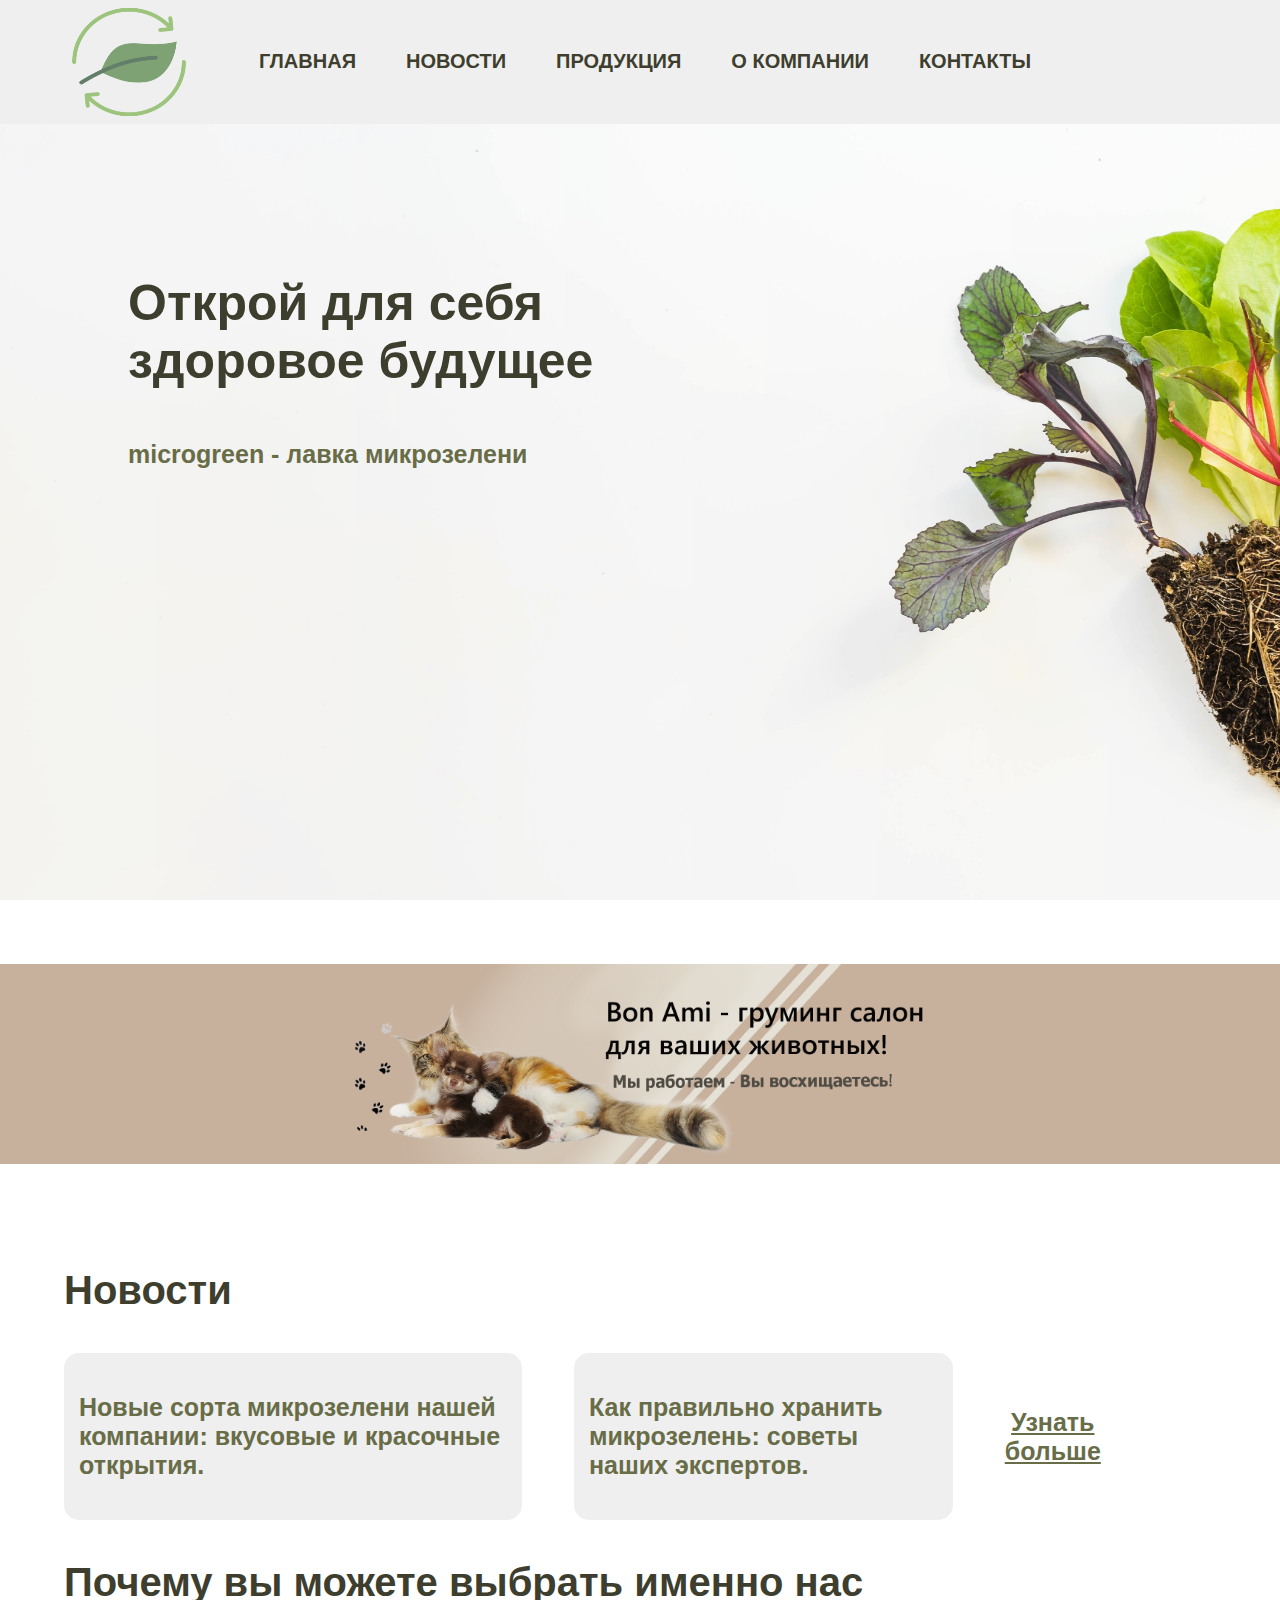
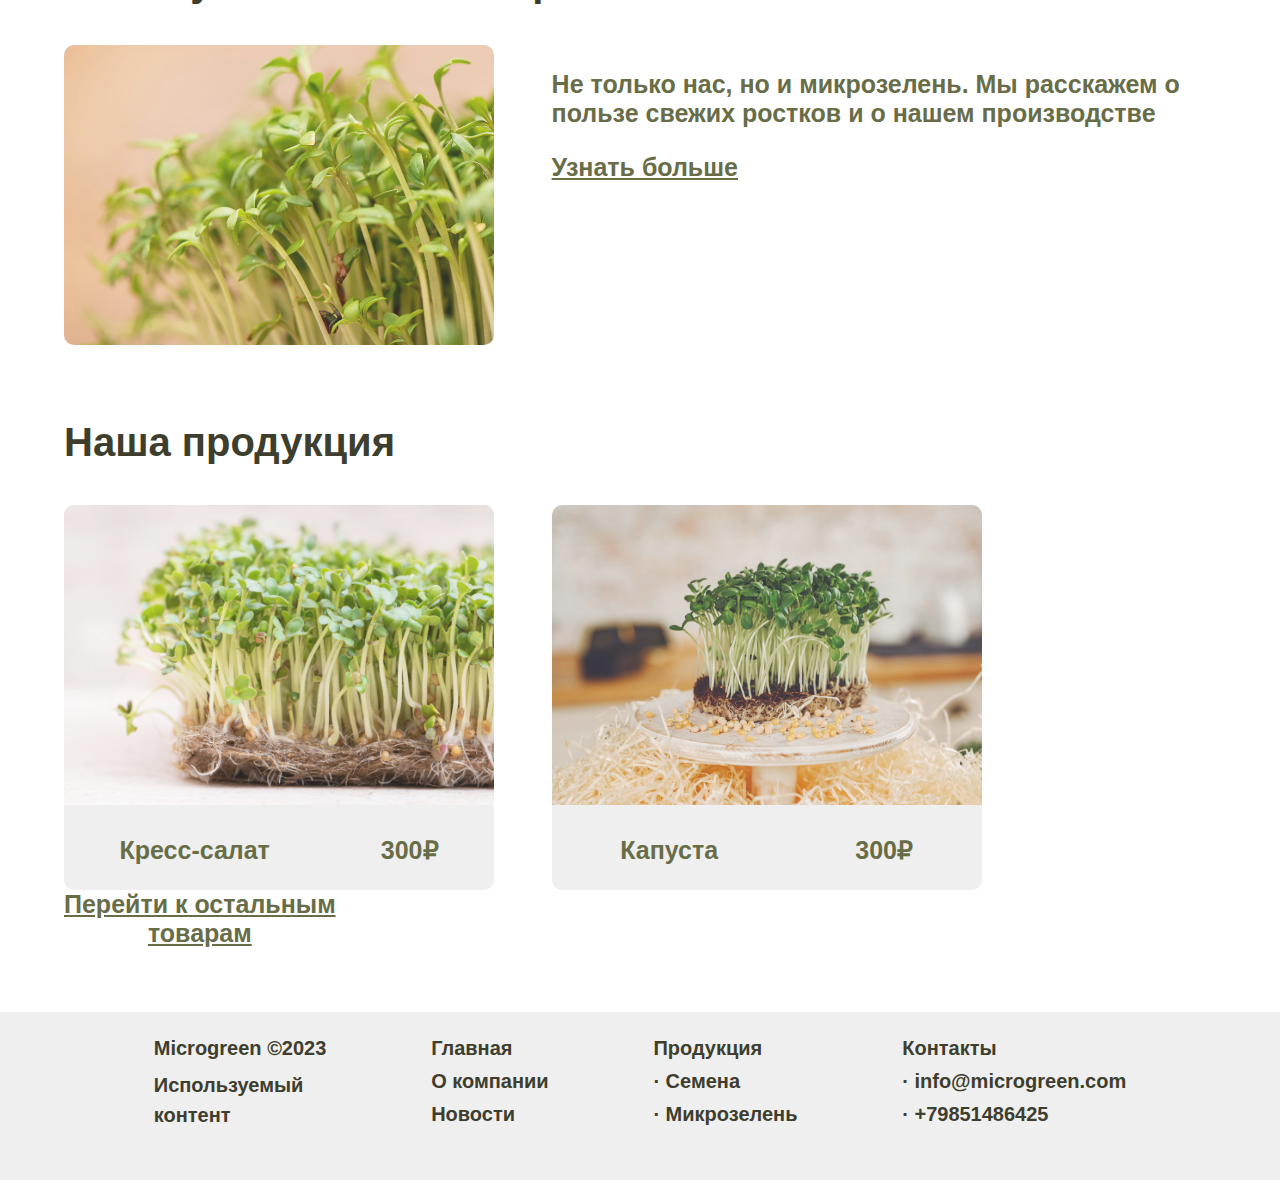
<file: index.html>
<!DOCTYPE html>
<html lang="ru">
<head>
	<meta charset="UTF-8">
	<meta name="viewport" content="width=device-width, initial-scale=1.0">
	<title>Microgreen | Главная</title>
	<link rel="stylesheet" href="styles/style.css">
</head>
<body>
	<div class="screen">
		<div class="hehe">
			<header>
				<img class="logo__img" src="images/logo.png" alt="Лого">
				<input class="side-menu" type="checkbox" id="side-menu"/>
				<label class="hamb" for="side-menu"><span class="hamb-line"></span></label>
				<nav class="menu">
					<ul class="menu__list">
						<li class="menu__list-item">
							<a href="index.html" class="menu__list-link" title="Главная">ГЛАВНАЯ</a>
						</li>
						<li class="menu__list-item">
							<a href="/pages/news.html" class="menu__list-link" title="Новости">НОВОСТИ</a>
						</li>
						<li class="menu__list-item">
							<a href="/pages/products.html" class="menu__list-link"  title="Продукция">ПРОДУКЦИЯ</a>
							<ul class="nav__dropdown">
								<li><a href="/pages/prod/seeds.html" title="Семена">·Семена</a></li>
								<li><a href="/pages/prod/microgreen.html" title="Микрозелень">·Микрозелень</a></li>
							</ul>
						</li>
						<li class="menu__list-item">
							<a href="/pages/about.html" class="menu__list-link" title="О компании">О КОМПАНИИ</a>
						</li>
						<li class="menu__list-item">
							<a href="/pages/contacts.html" class="menu__list-link"  title="Контакты">КОНТАКТЫ</a>
						</li>
					</ul>
				</nav>
				
			</header>
		</div>
		<div class="text">
			<p class="textb">Открой для себя<br>здоровое будущее</p>
			<p class="textm">microgreen - лавка микрозелени</p>
		</div>
	</div>
	<aside>
		<a class="adbl" href="https://rizhik228.github.io/" title="Bon Ami - груминг зоосалон">
			<img class="adbl__img" src="/images/животные.png" alt="Реклама">
		</a>
	</aside>
	<main>
		<p class="textbm">Новости</p>
		<div class="newon">
			<div class="new1">
				<p class="textm">Новые сорта микрозелени нашей компании: вкусовые и красочные открытия.</p>
			</div>
			<div class="new1">
				<p class="textm">Как правильно хранить микрозелень: советы наших экспертов.</p>
			</div>
			<a href="/pages/news.html" class="abobut" title="Увидеть больше новостей">Узнать больше</a>
		</div>
		<p class="textbm">Почему вы можете выбрать именно нас</p>
		<div class="about">
			<img class="about__img" src="images/about.jpg" alt="О нас">
			<div class="textab">
				<p class="textm">Не только нас, но и микрозелень. Мы расскажем о пользе свежих ростков и о нашем производстве</p>
				<a href="/pages/about.html" class="aboutbut" title="Узнать больше о нас">Узнать больше</a>
			</div>
		</div>
		<p class="ourp">Наша продукция</p>
		<div class="production">
			<div class="gr1">
				<img class="pr1__img" src="images/pr1.jpg" alt="Продукт 1">
				<div class="coin1">
					<p>Кресс-салат</p>
					<p>300₽</p>
				</div>
			</div>
			<div class="gr1">
				<img class="pr2__img" src="images/pr2.jpg" alt="Продукт 2">
				<div class="coin2">
					<p>Капуста</p>
					<p>300₽</p>
				</div>
			</div>
			<a href="/pages/products.html" class="abobut" title="Посмотреть остальные товары">Перейти к остальным<br>товарам</a>
			
		</div>
	</main>
	<footer>
		<div class="fot">
			<div class="links">
				<span>Microgreen &copy2023</span>
				<a href="/pages/attributes.html" class="atr" title="Атрибуты">Используемый<br>контент</a>
			</div>
			<div class="links">
				<a href="index.html" title="Главная">Главная</a>
				<a href="/pages/about.html" title="О компании">О компании</a>
				<a href="/pages/news.html" title="Новости">Новости</a>
			</div>
			<div class="links">
				<a href="/pages/products.html" title="Продукция">Продукция</a>
				<a href="/pages/prod/seeds.html" title="Семена">· Cемена</a>
				<a href="/pages/prod/microgreen.html" title="Микрозелень">· Микрозелень</a>
			</div>
			<div class="links">
				<a href="/pages/contacts.html" title="Контакты">Контакты</a>
				<span>· info@microgreen.com</span> 
				<span>· +79851486425</span>
			</div>
		</div>
		
	
	</footer>
	<div class="btn-up btn-up_hide"></div>
	<script src="/js/button"></script>
</body>
</html>
</file>
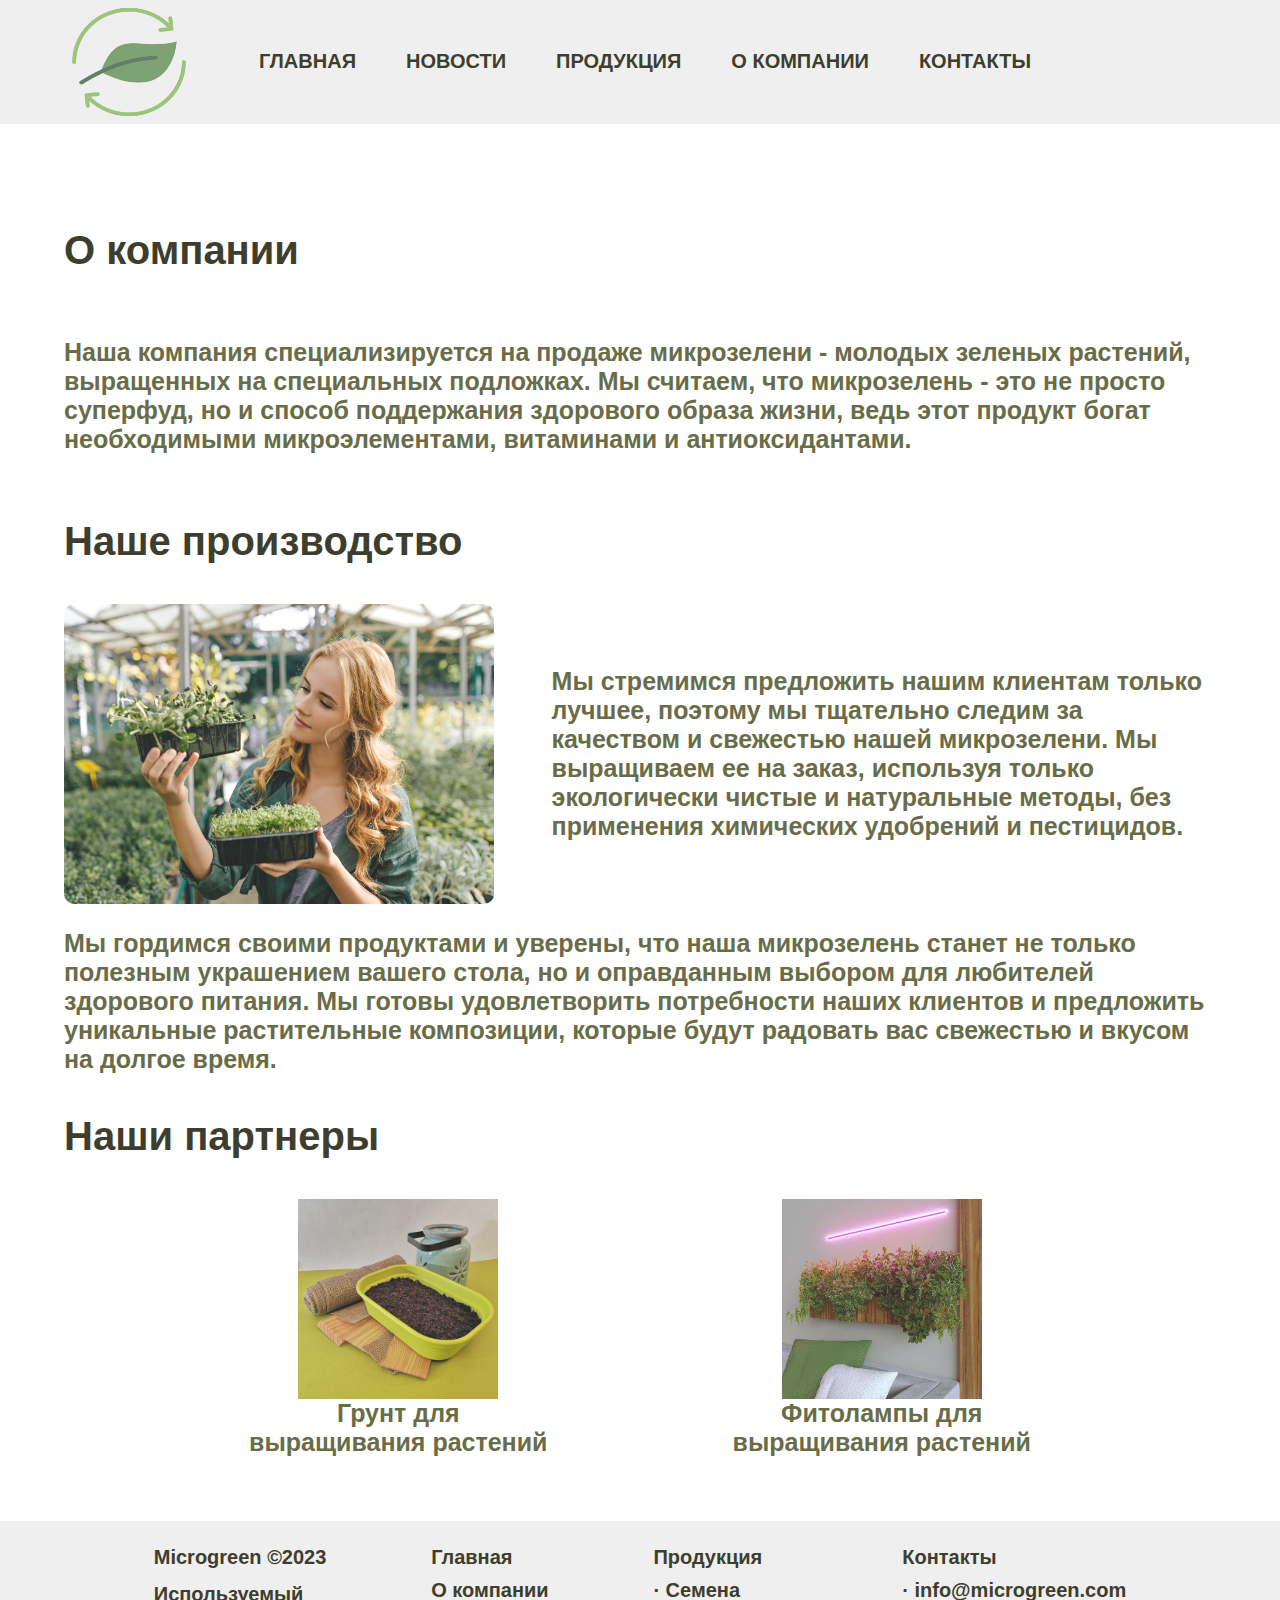
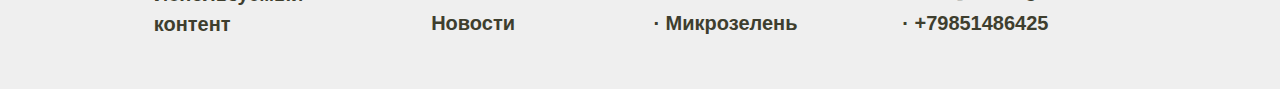
<file: pages/about.html>
<!DOCTYPE html>
<html lang="ru">
<head>
	<meta charset="UTF-8">
	<meta name="viewport" content="width=device-width, initial-scale=1.0">
	<title>Microgreen | О Компании</title>
	<link rel="stylesheet" href="../styles/style.css">
</head>
<body>
    <div class="hehe">
        <header>
            <img class="logo__img" src="/images/logo.png" alt="Лого">
            <input class="side-menu" type="checkbox" id="side-menu"/>
				<label class="hamb" for="side-menu"><span class="hamb-line"></span></label>
            <nav class="menu">
                <ul class="menu__list">
                    <li class="menu__list-item">
                        <a href="/index.html" class="menu__list-link" title="Главная">ГЛАВНАЯ</a>
                    </li>
                    <li class="menu__list-item">
                        <a href="/pages/news.html" class="menu__list-link" title="Новости">НОВОСТИ</a>
                    </li>
                    <li class="menu__list-item">
                        <a href="/pages/products.html" class="menu__list-link"  title="Продукция">ПРОДУКЦИЯ</a>
                        <ul class="nav__dropdown">
                            <li><a href="/pages/prod/seeds.html" title="Семена">·Семена</a></li>
								<li><a href="/pages/prod/microgreen.html" title="Микрозелень">·Микрозелень</a></li>
                        </ul>
                    </li>
                    <li class="menu__list-item">
                        <a href="/pages/about.html" class="menu__list-link" title="О компании">О КОМПАНИИ</a>
                    </li>
                    <li class="menu__list-item">
                        <a href="/pages/contacts.html" class="menu__list-link"  title="Контакты">КОНТАКТЫ</a>
                    </li>
                </ul>
            </nav>
        </header>
    </div>
	<main>
        <p class="textbm">О компании</p>
        <p class="textm">
            Наша компания специализируется на продаже микрозелени - молодых зеленых растений, выращенных на специальных подложках. 
            Мы считаем, что микрозелень - это не просто суперфуд, но и способ поддержания здорового образа жизни, ведь этот продукт 
            богат необходимыми микроэлементами, витаминами и антиоксидантами.
        </p>
        <p id="ourproduction" class="textbm">Наше производство</p>
        <div class="ab">
            <div class="ab1">
                <img class="ab1__img" src="/images/женщина.jpg" alt="О нас">
                <div class="ab1__in">
                    <p class="textm">
                        Мы стремимся предложить нашим клиентам только лучшее, поэтому мы тщательно следим за качеством и свежестью нашей микрозелени. 
                        Мы выращиваем ее на заказ, используя только экологически чистые и натуральные методы, без применения химических удобрений и пестицидов.
                    </p>
                </div>
            </div>
            <p class="textm">
                Мы гордимся своими продуктами и уверены, что наша микрозелень станет не только полезным украшением вашего стола, но и оправданным выбором 
                для любителей здорового питания. Мы готовы удовлетворить потребности наших клиентов и предложить уникальные растительные композиции, 
                которые будут радовать вас свежестью и вкусом на долгое время.
            </p>
        <p class="textbm">Наши партнеры</p>
        <div class="ad">
            <div class="adin">
                <img class="ad__img" src="/images/реклама1.jpg" alt="Грунт">
                <a class="textm" href="https://www.f-lampa.ru/?utm_referer=geoadv_direct&utm_ya_campaign=150123963713&yabizcmpgn=7013760&utm_source=geoadv_direct&utm_candidate=27322991629&utm_content=14171276495&yclid=10251131449847054335" title="f-lampa">Грунт для<br>выращивания растений</a>
            </div>
            <div class="adin">
                <img class="ad__img" src="/images/реклама2.jpg" alt="Грунт">
                <a class="textm" href="https://grunt-moskva.ru/sadovaya-zemlya.html?yclid=10991715985964400639" title="grunt-moskva">Фитолампы для<br>выращивания растений</a>
            </div>
        </div>

	</main>
	<footer>
		<div class="fot">
			<div class="links">
				<span>Microgreen &copy2023</span>
				<a href="/pages/attributes.html" class="atr" title="Атрибуты">Используемый<br>контент</a>
			</div>
			<div class="links">
				<a href="/index.html" title="Главная">Главная</a>
				<a href="/pages/about.html" title="О компании">О компании</a>
				<a href="/pages/news.html" title="Новости">Новости</a>
			</div>
			<div class="links">
				<a href="/pages/products.html" title="Продукция">Продукция</a>
				<a href="/pages/prod/seeds.html" title="Семена">· Cемена</a>
				<a href="/pages/prod/microgreen.html" title="Микрозелень">· Микрозелень</a>
			</div>
			<div class="links">
				<a href="/pages/contacts.html" title="Контакты">Контакты</a>
				<span>· info@microgreen.com</span> 
				<span>· +79851486425</span>
			</div>
		</div>
	</footer>
    <div class="btn-up btn-up_hide"></div>
	<script src="/js/button"></script>
</body>
</html>
</file>
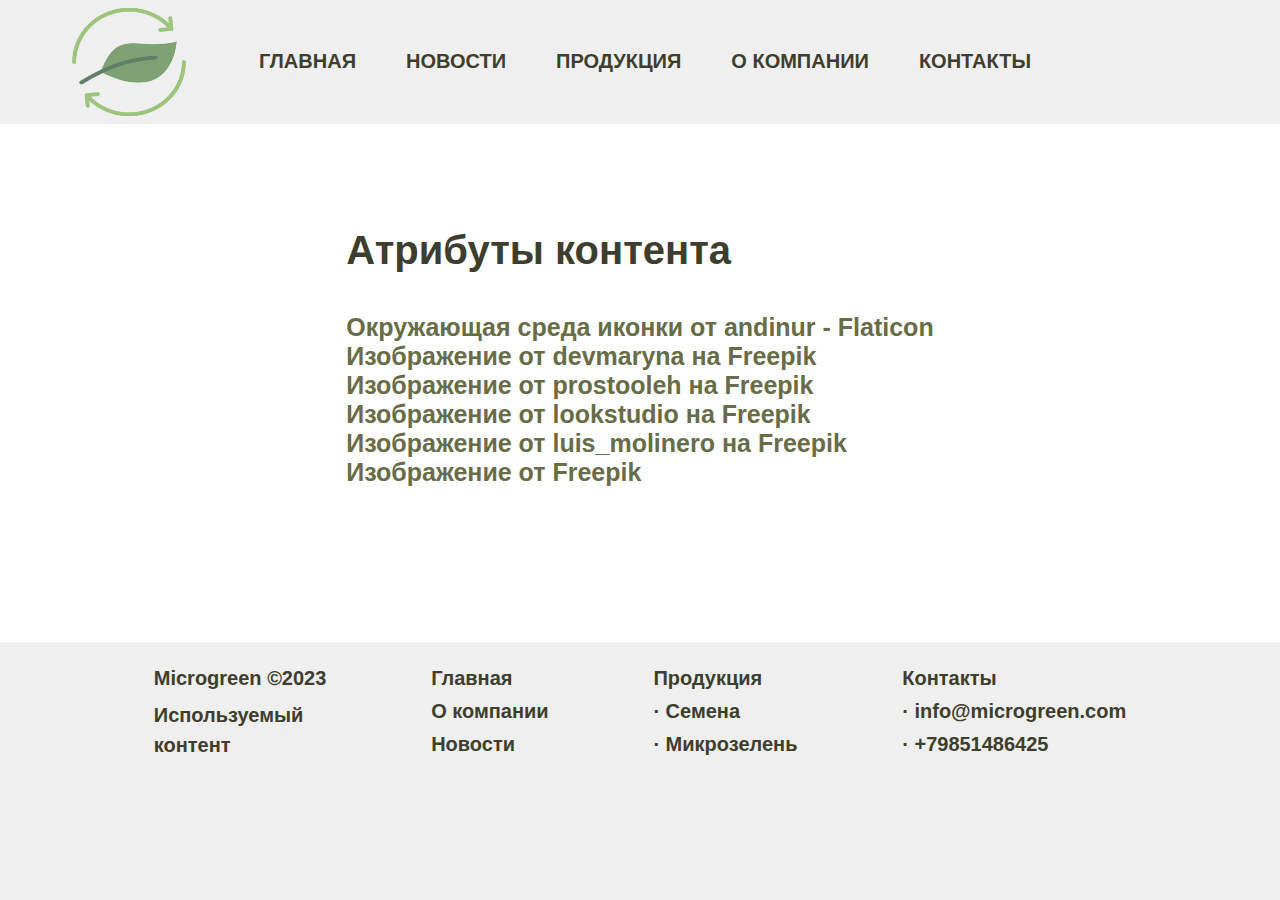
<file: pages/attributes.html>
<!DOCTYPE html>
<html lang="ru">
<head>
	<meta charset="UTF-8">
	<meta name="viewport" content="width=device-width, initial-scale=1.0">
	<title>Microgreen | Атрибуты</title>
	<link rel="stylesheet" href="../styles/style.css">
</head>
<body>
    <div class="hehe">
        <header>
            <img class="logo__img" src="/images/logo.png" alt="Лого">
			<input class="side-menu" type="checkbox" id="side-menu"/>
				<label class="hamb" for="side-menu"><span class="hamb-line"></span></label>
            <nav class="menu">
                <ul class="menu__list">
                    <li class="menu__list-item">
                        <a href="/index.html" class="menu__list-link" title="Главная">ГЛАВНАЯ</a>
                    </li>
					<li class="menu__list-item">
						<a href="/pages/news.html" class="menu__list-link" title="Новости">НОВОСТИ</a>
					</li>
                    <li class="menu__list-item">
                        <a href="/pages/products.html" class="menu__list-link"  title="Продукция">ПРОДУКЦИЯ</a>
                        <ul class="nav__dropdown">
                            <li><a href="/pages/prod/seeds.html" title="Семена">·Семена</a></li>
								<li><a href="/pages/prod/microgreen.html" title="Микрозелень">·Микрозелень</a></li>
                        </ul>
                    </li>
                    <li class="menu__list-item">
                        <a href="/pages/about.html" class="menu__list-link" title="О компании">О КОМПАНИИ</a>
                    </li>
                    <li class="menu__list-item">
                        <a href="/pages/contacts.html" class="menu__list-link"  title="Контакты">КОНТАКТЫ</a>
                    </li>
                </ul>
            </nav>
        </header>
    </div>
	<main>
		<p class="textbm">Атрибуты контента</p>
		<div class="atrib">
			<span class="textm"><a href="https://www.flaticon.com/ru/free-icons/-" title="окружающая среда иконки" target="_blank">Окружающая среда иконки от andinur - Flaticon</a></span>
			<span class="textm">Изображение от <a href="https://www.freepik.com/author/devmaryna" target="_blank">devmaryna</a> на Freepik</span>
			<span class="textm">Изображение от <a href="https://www.freepik.com/author/prostooleh" target="_blank">prostooleh</a> на Freepik</span>
			<span class="textm">Изображение от <a href="https://ru.freepik.com/author/lookstudio" target="_blank">lookstudio</a> на Freepik</span>
			<span class="textm">Изображение от <a href="https://ru.freepik.com/author/luis-molinero" target="_blank">luis_molinero</a> на Freepik</span>
			<span class="textm">Изображение от <a href="https://www.freepik.com/" target="_blank">Freepik</a></span>
		</div>
    </main>
	<footer>
		<div class="fot">
			<div class="links">
				<span>Microgreen &copy2023</span>
				<a href="/pages/attributes.html" class="atr" title="Атрибуты">Используемый<br>контент</a>
			</div>
			<div class="links">
				<a href="/index.html" title="Главная">Главная</a>
				<a href="/pages/about.html" title="О компании">О компании</a>
				<a href="/pages/news.html" title="Новости">Новости</a>
			</div>
			<div class="links">
				<a href="/pages/products.html" title="Продукция">Продукция</a>
				<a href="/pages/prod/seeds.html" title="Семена">· Cемена</a>
				<a href="/pages/prod/microgreen.html" title="Микрозелень">· Микрозелень</a>
			</div>
			<div class="links">
				<a href="/pages/contacts.html" title="Контакты">Контакты</a>
				<span>· info@microgreen.com</span> 
				<span>· +79851486425</span>
			</div>
		</div>
	</footer>
	<div class="btn-up btn-up_hide"></div>
	<script src="/js/button"></script>
</body>
</html>
</file>
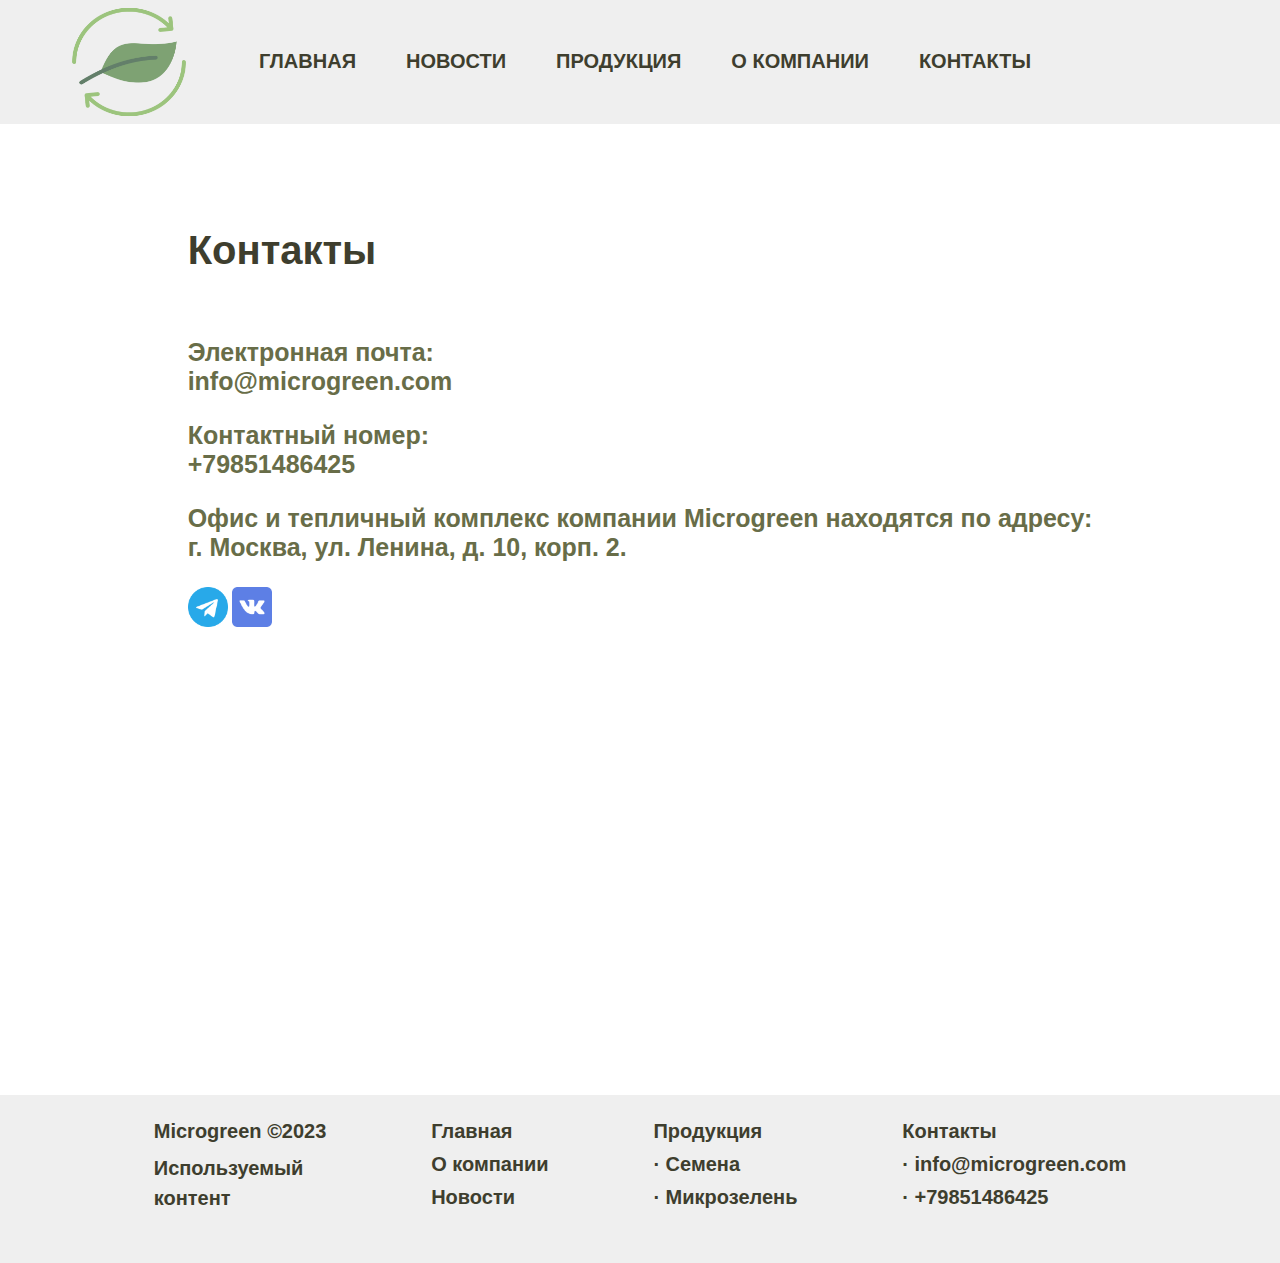
<file: pages/contacts.html>
<!DOCTYPE html>
<html lang="ru">
<head>
	<meta charset="UTF-8">
	<meta name="viewport" content="width=device-width, initial-scale=1.0">
	<title>Microgreen | Контакты</title>
	<link rel="stylesheet" href="../styles/style.css">
</head>
<body>
    <div class="hehe">
        <header>
            <img class="logo__img" src="/images/logo.png" alt="Лого">
            <input class="side-menu" type="checkbox" id="side-menu"/>
				<label class="hamb" for="side-menu"><span class="hamb-line"></span></label>
            <nav class="menu">
                <ul class="menu__list">
                    <li class="menu__list-item">
                        <a href="/index.html" class="menu__list-link" title="Главная">ГЛАВНАЯ</a>
                    </li>
                    <li class="menu__list-item">
                        <a href="/pages/news.html" class="menu__list-link" title="Новости">НОВОСТИ</a>
                    </li>
                    <li class="menu__list-item">
                        <a href="/pages/products.html" class="menu__list-link"  title="Продукция">ПРОДУКЦИЯ</a>
                        <ul class="nav__dropdown">
                            <li><a href="/pages/prod/seeds.html" title="Семена">·Семена</a></li>
								<li><a href="/pages/prod/microgreen.html" title="Микрозелень">·Микрозелень</a></li>
                        </ul>
                    </li>
                    <li class="menu__list-item">
                        <a href="/pages/about.html" class="menu__list-link" title="О компании">О КОМПАНИИ</a>
                    </li>
                    <li class="menu__list-item">
                        <a href="/pages/contacts.html" class="menu__list-link"  title="Контакты">КОНТАКТЫ</a>
                    </li>
                </ul>
            </nav>
        </header>
    </div>
	<main>
        <p class="textbm">Контакты</p>
        <div class="cont">
            <p class="textm">Электронная почта:<br>info@microgreen.com</p>
            <p class="textm">Контактный номер:<br>+79851486425</p>
            <p class="textm">Офис и тепличный комплекс компании Microgreen находятся по адресу:<br>
                г. Москва, ул. Ленина, д. 10, корп. 2.</p>
        </div>
        <div class="soc">
            <a href="https://vk.com/id210037353"><img class="soc__img" src="/images/tg.png" alt="Телеграм"></a>
            <a href="https://t.me/ziilpp"><img class="soc__img" src="/images/vk.png" alt="ВКонтакте"></a>
        </div>
        <iframe src="https://yandex.ru/map-widget/v1/?um=constructor%3A8047b42e9fb57df2c2016ff9e203224b08eb791bfbb6f42a1a8e6a7815bc9cb7&amp;source=constructor" width="100%" height="400" frameborder="0"></iframe>
    </main>
	<footer>
		<div class="fot">
			<div class="links">
				<span>Microgreen &copy2023</span>
				<a href="/pages/attributes.html" class="atr" title="Атрибуты">Используемый<br>контент</a>
			</div>
			<div class="links">
				<a href="index.html" title="Главная">Главная</a>
				<a href="/pages/about.html" title="О компании">О компании</a>
				<a href="/pages/news.html" title="Новости">Новости</a>
			</div>
			<div class="links">
				<a href="/pages/products.html" title="Продукция">Продукция</a>
				<a href="/pages/prod/seeds.html" title="Семена">· Cемена</a>
				<a href="/pages/prod/microgreen.html" title="Микрозелень">· Микрозелень</a>
			</div>
			<div class="links">
				<a href="/pages/contacts.html" title="Контакты">Контакты</a>
				<span>· info@microgreen.com</span> 
				<span>· +79851486425</span>
			</div>
		</div>
	</footer>
    <div class="btn-up btn-up_hide"></div>
	<script src="/js/button"></script>
</body>
</html>
</file>
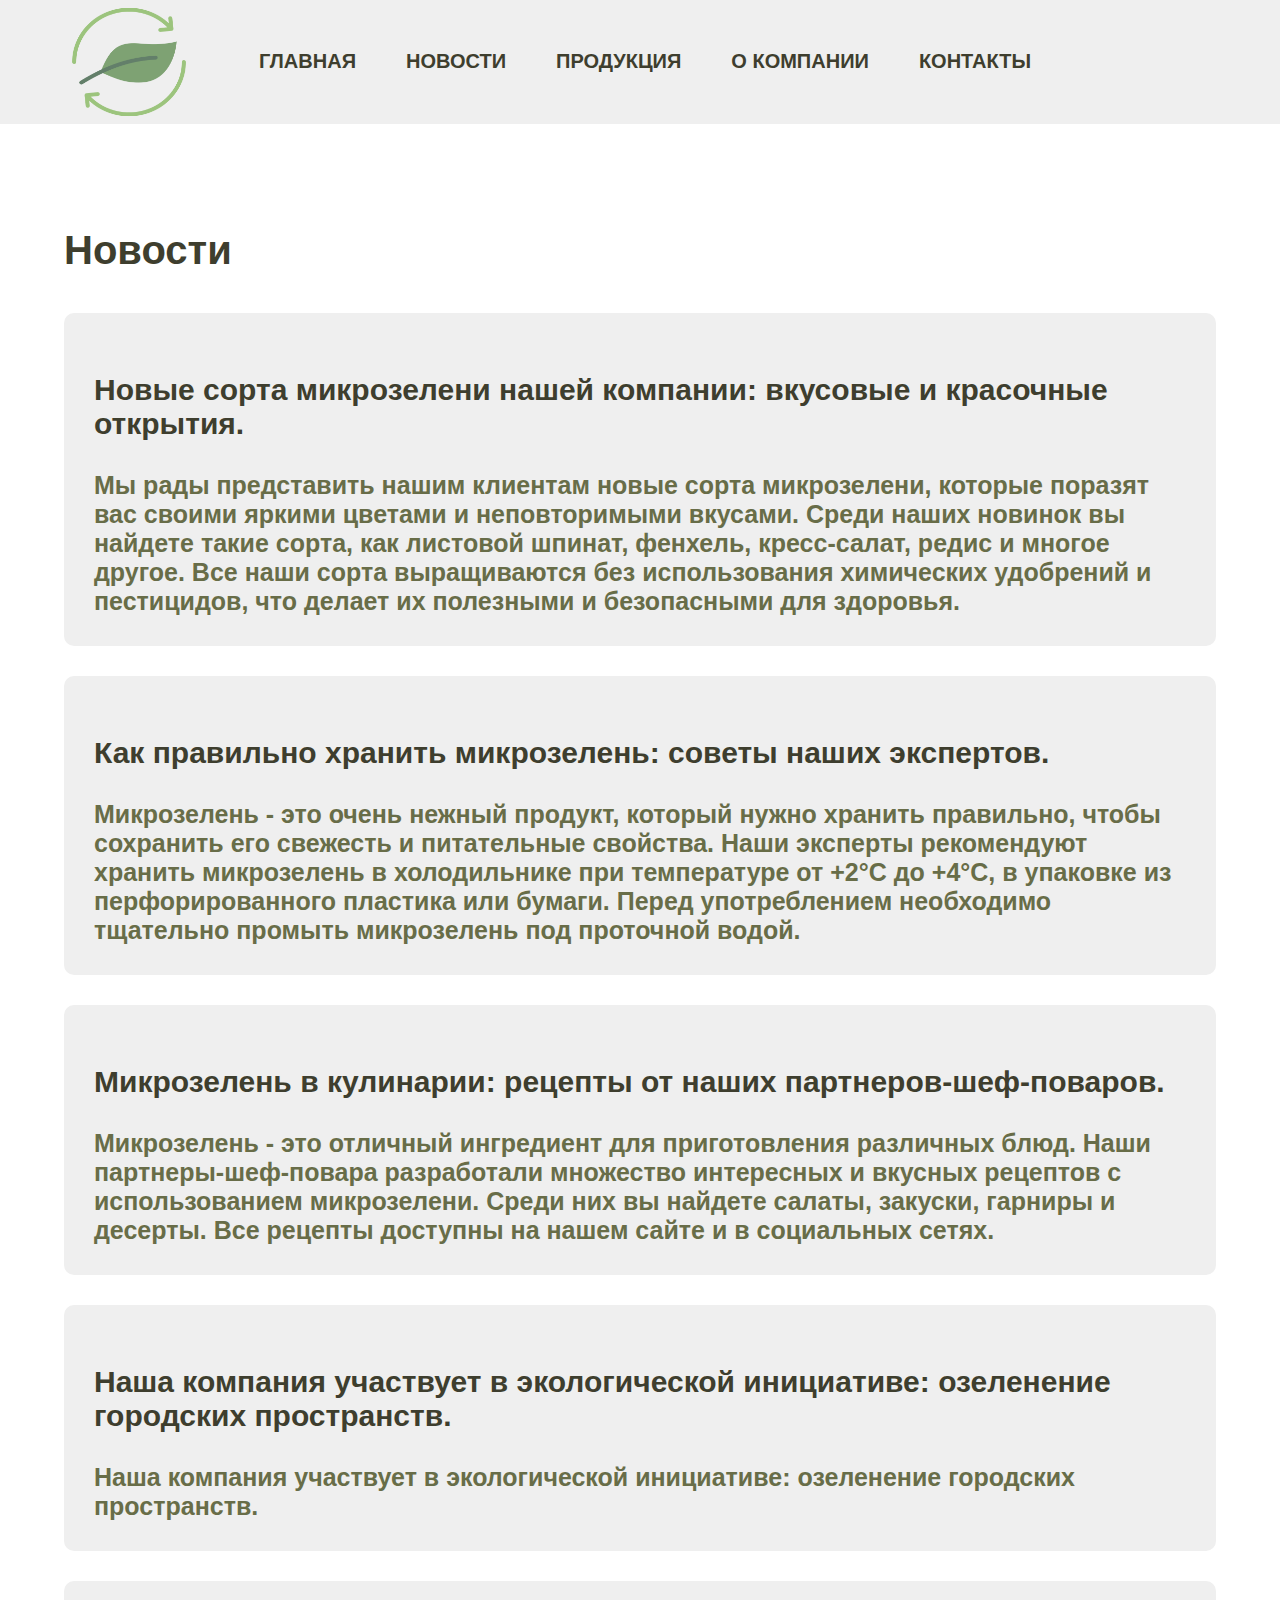
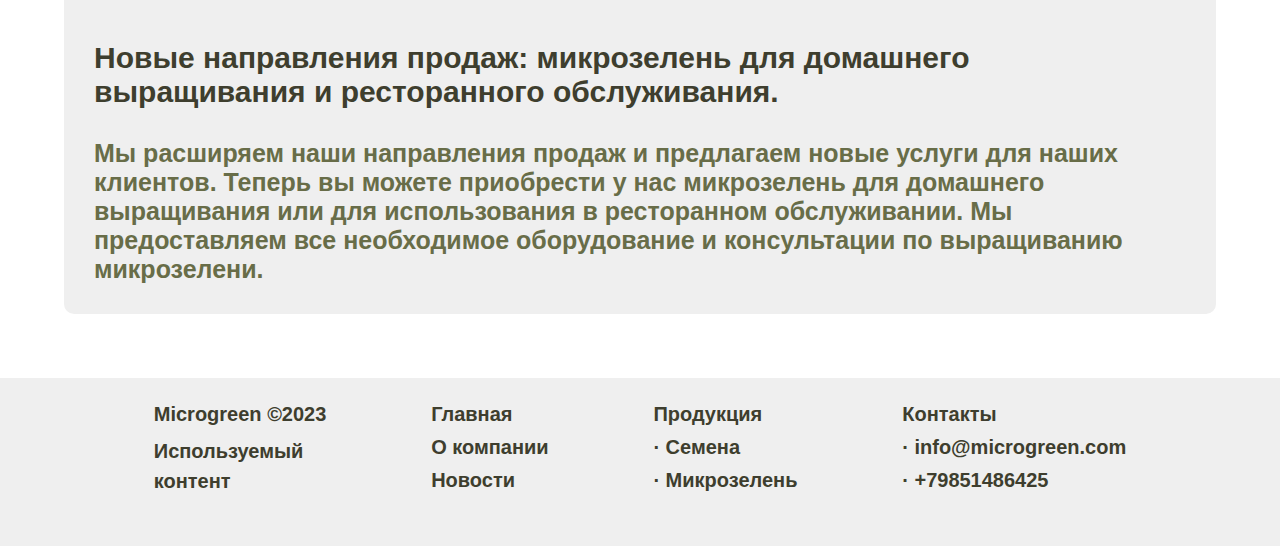
<file: pages/news.html>
<!DOCTYPE html>
<html lang="ru">
<head>
	<meta charset="UTF-8">
	<meta name="viewport" content="width=device-width, initial-scale=1.0">
	<title>Microgreen | Новости</title>
	<link rel="stylesheet" href="../styles/style.css">
</head>
<body>
    <div class="hehe">
        <header>
            <img class="logo__img" src="/images/logo.png" alt="Лого">
            <input class="side-menu" type="checkbox" id="side-menu"/>
				<label class="hamb" for="side-menu"><span class="hamb-line"></span></label>
            <nav class="menu">
                <ul class="menu__list">
                    <li class="menu__list-item">
                        <a href="/index.html" class="menu__list-link" title="Главная">ГЛАВНАЯ</a>
                    </li>
                    <li class="menu__list-item">
                        <a href="/pages/news.html" class="menu__list-link" title="Новости">НОВОСТИ</a>
                    </li>
                    <li class="menu__list-item">
                        <a href="/pages/products.html" class="menu__list-link"  title="Продукция">ПРОДУКЦИЯ</a>
                        <ul class="nav__dropdown">
                            <li><a href="/pages/prod/seeds.html" title="Семена">·Семена</a></li>
								<li><a href="/pages/prod/microgreen.html" title="Микрозелень">·Микрозелень</a></li>
                        </ul>
                    </li>
                    <li class="menu__list-item">
                        <a href="/pages/about.html" class="menu__list-link" title="О компании">О КОМПАНИИ</a>
                    </li>
                    <li class="menu__list-item">
                        <a href="/pages/contacts.html" class="menu__list-link"  title="Контакты">КОНТАКТЫ</a>
                    </li>
                </ul>
            </nav>
        </header>
    </div>
	<main>
        <p class="textbm">Новости</p>
        <div class="news">
            <div class="new">
                <p class="textbbm">Новые сорта микрозелени нашей компании: вкусовые и красочные открытия.</p>
                <span class="textm">Мы рады представить нашим клиентам новые сорта микрозелени, которые поразят вас своими яркими цветами и неповторимыми вкусами. Среди наших новинок вы найдете такие сорта, как листовой шпинат, фенхель, кресс-салат, редис и многое другое. Все наши сорта выращиваются без использования химических удобрений и пестицидов, что делает их полезными и безопасными для здоровья.</span>
            </div>
            <div class="new">
                <p class="textbbm">Как правильно хранить микрозелень: советы наших экспертов.</p>
                <span class="textm">Микрозелень - это очень нежный продукт, который нужно хранить правильно, чтобы сохранить его свежесть и питательные свойства. Наши эксперты рекомендуют хранить микрозелень в холодильнике при температуре от +2°C до +4°C, в упаковке из перфорированного пластика или бумаги. Перед употреблением необходимо тщательно промыть микрозелень под проточной водой.</span>
            </div>
            <div class="new">
                <p class="textbbm">Микрозелень в кулинарии: рецепты от наших партнеров-шеф-поваров.</p>
                <span class="textm">Микрозелень - это отличный ингредиент для приготовления различных блюд. Наши партнеры-шеф-повара разработали множество интересных и вкусных рецептов с использованием микрозелени. Среди них вы найдете салаты, закуски, гарниры и десерты. Все рецепты доступны на нашем сайте и в социальных сетях.</span>
            </div>
            <div class="new">
                <p class="textbbm">Наша компания участвует в экологической инициативе: озеленение городских пространств.</p>
                <span class="textm">Наша компания участвует в экологической инициативе: озеленение городских пространств.</span>
            </div>
            <div class="new">
                <p class="textbbm">Новые направления продаж: микрозелень для домашнего выращивания и ресторанного обслуживания.</p>
                <span class="textm">Мы расширяем наши направления продаж и предлагаем новые услуги для наших клиентов. Теперь вы можете приобрести у нас микрозелень для домашнего выращивания или для использования в ресторанном обслуживании. Мы предоставляем все необходимое оборудование и консультации по выращиванию микрозелени.</span>
            </div>
        </div>
    </main>
	<footer>
		<div class="fot">
			<div class="links">
				<span>Microgreen &copy2023</span>
				<a href="/pages/attributes.html" class="atr" title="Атрибуты">Используемый<br>контент</a>
			</div>
			<div class="links">
				<a href="index.html" title="Главная">Главная</a>
				<a href="/pages/about.html" title="О компании">О компании</a>
				<a href="/pages/news.html" title="Новости">Новости</a>
			</div>
			<div class="links">
				<a href="/pages/products.html" title="Продукция">Продукция</a>
				<a href="/pages/prod/seeds.html" title="Семена">· Cемена</a>
				<a href="/pages/prod/microgreen.html" title="Микрозелень">· Микрозелень</a>
			</div>
			<div class="links">
				<a href="/pages/contacts.html" title="Контакты">Контакты</a>
				<span>· info@microgreen.com</span> 
				<span>· +79851486425</span>
			</div>
		</div>
	</footer>
    <div class="btn-up btn-up_hide"></div>
	<script src="/js/button"></script>
</body>
</html>
</file>
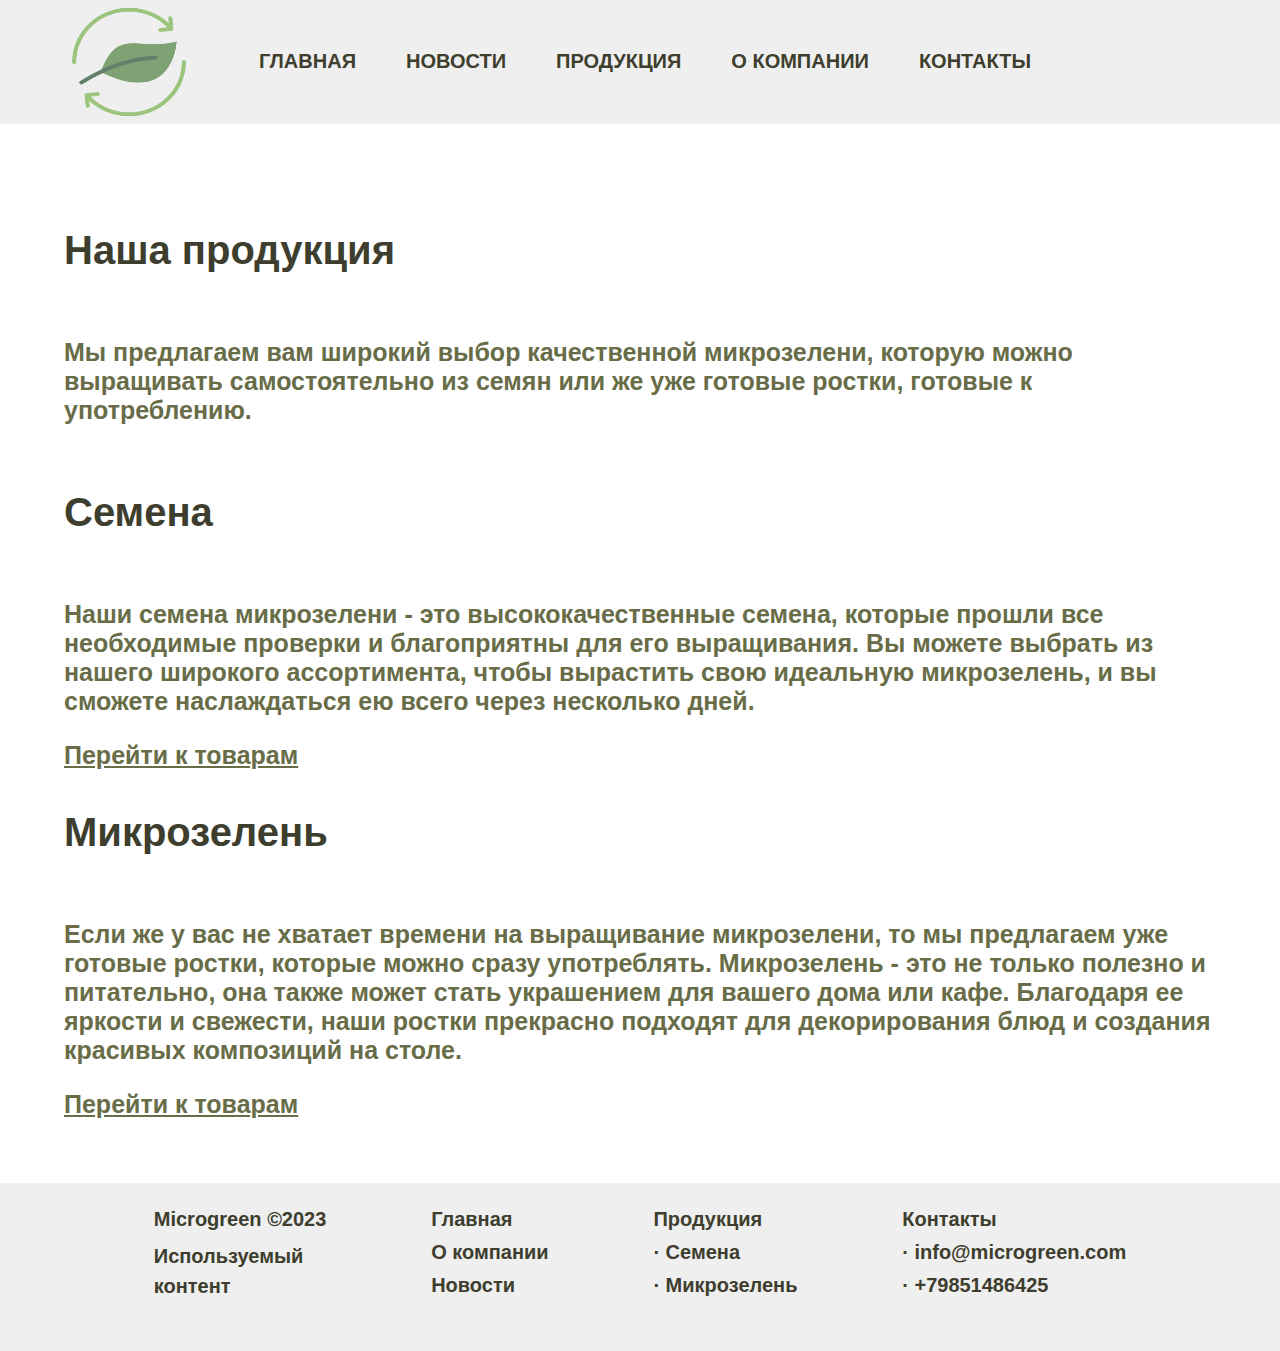
<file: pages/products.html>
<!DOCTYPE html>
<html lang="ru">
<head>
	<meta charset="UTF-8">
	<meta name="viewport" content="width=device-width, initial-scale=1.0">
	<title>Microgreen | Продукция</title>
	<link rel="stylesheet" href="../styles/style.css">
</head>
<body>
    <div class="hehe">
        <header>
            <img class="logo__img" src="/images/logo.png" alt="Лого">
			<input class="side-menu" type="checkbox" id="side-menu"/>
				<label class="hamb" for="side-menu"><span class="hamb-line"></span></label>
            <nav class="menu">
                <ul class="menu__list">
                    <li class="menu__list-item">
                        <a href="/index.html" class="menu__list-link" title="Главная">ГЛАВНАЯ</a>
                    </li>
					<li class="menu__list-item">
						<a href="/pages/news.html" class="menu__list-link" title="Новости">НОВОСТИ</a>
					</li>
                    <li class="menu__list-item">
                        <a href="/pages/products.html" class="menu__list-link"  title="Продукция">ПРОДУКЦИЯ</a>
                        <ul class="nav__dropdown">
                            <li><a href="/pages/prod/seeds.html" title="Семена">·Семена</a></li>
								<li><a href="/pages/prod/microgreen.html" title="Микрозелень">·Микрозелень</a></li>
                        </ul>
                    </li>
                    <li class="menu__list-item">
                        <a href="/pages/about.html" class="menu__list-link" title="О компании">О КОМПАНИИ</a>
                    </li>
                    <li class="menu__list-item">
                        <a href="/pages/contacts.html" class="menu__list-link"  title="Контакты">КОНТАКТЫ</a>
                    </li>
                </ul>
            </nav>
        </header>
    </div>
	<main>
		<p class="textbm">Наша продукция</p>
		<p class="textm">Мы предлагаем вам широкий выбор качественной микрозелени, которую можно выращивать самостоятельно из семян или же уже готовые ростки, готовые к употреблению.</p>
		<p class="textbm">Семена</p>
		<p class="textm">Наши семена микрозелени - это высококачественные семена, которые прошли все необходимые проверки и благоприятны для его выращивания. Вы можете выбрать из нашего широкого ассортимента, чтобы вырастить свою идеальную микрозелень, и вы сможете наслаждаться ею всего через несколько дней.</p>
		<a href="/pages/prod/seeds.html" class="aboutbut" title="Ассортимент семян">Перейти к товарам</a>
		<p class="textbm">Микрозелень</p>
		<p class="textm">Если же у вас не хватает времени на выращивание микрозелени, то мы предлагаем уже готовые ростки, которые можно сразу употреблять. Микрозелень - это не только полезно и питательно, она также может стать украшением для вашего дома или кафе. Благодаря ее яркости и свежести, наши ростки прекрасно подходят для декорирования блюд и создания красивых композиций на столе.</p>
		<a href="/pages/prod/microgreen.html" class="aboutbut" title="Ассортимент микрозелени">Перейти к товарам</a>
	</main>
	<footer>
		<div class="fot">
			<div class="links">
				<span>Microgreen &copy2023</span>
				<a href="/pages/attributes.html" class="atr" title="Атрибуты">Используемый<br>контент</a>
			</div>
			<div class="links">
				<a href="/index.html" title="Главная">Главная</a>
				<a href="/pages/about.html" title="О компании">О компании</a>
				<a href="/pages/news.html" title="Новости">Новости</a>
			</div>
			<div class="links">
				<a href="/pages/products.html" title="Продукция">Продукция</a>
				<a href="/pages/prod/seeds.html" title="Семена">· Cемена</a>
				<a href="/pages/prod/microgreen.html" title="Микрозелень">· Микрозелень</a>
			</div>
			<div class="links">
				<a href="/pages/contacts.html" title="Контакты">Контакты</a>
				<span>· info@microgreen.com</span> 
				<span>· +79851486425</span>
			</div>
		</div>
	</footer>
	<div class="btn-up btn-up_hide"></div>
	<script src="/js/button"></script>
</body>
</html>
</file>
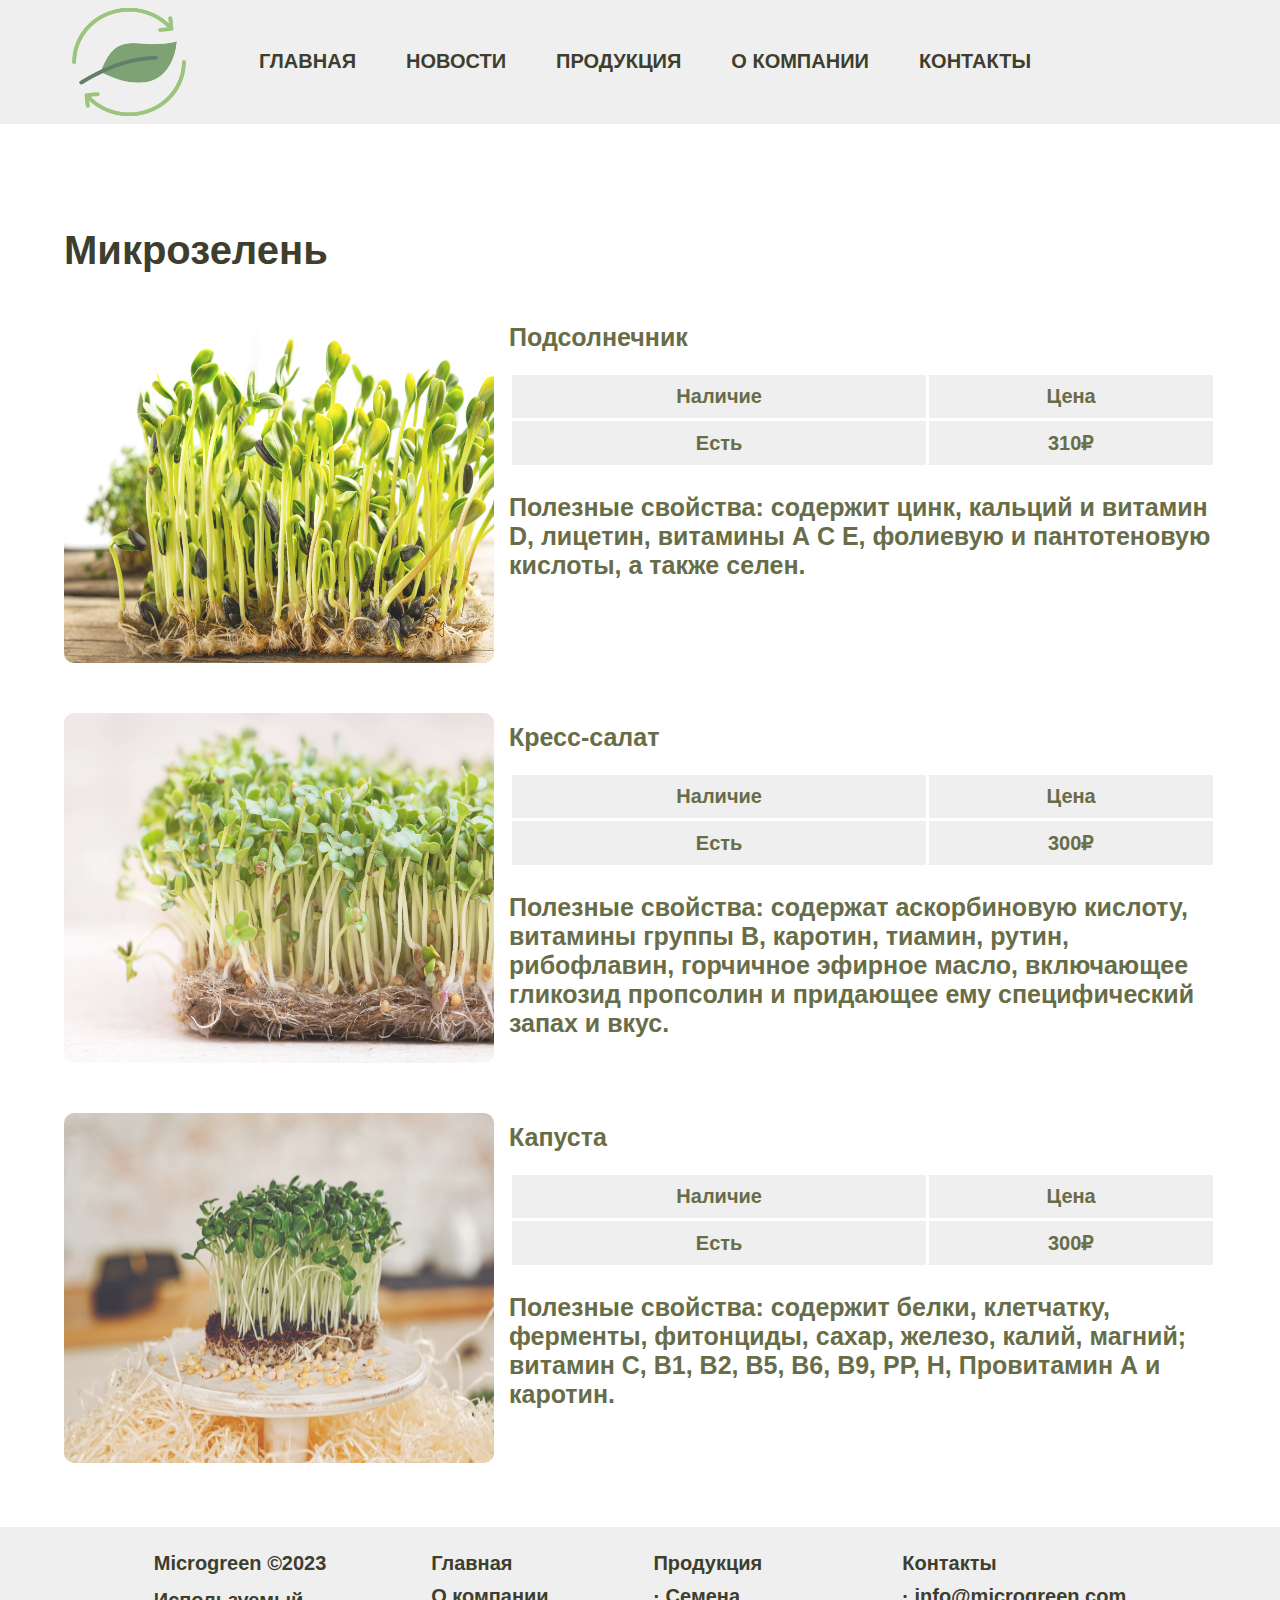
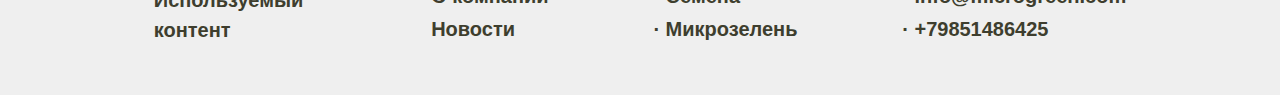
<file: pages/prod/microgreen.html>
<!DOCTYPE html>
<html lang="ru">
<head>
	<meta charset="UTF-8">
	<meta name="viewport" content="width=device-width, initial-scale=1.0">
	<title>Microgreen | Продукция</title>
	<link rel="stylesheet" href="/styles/style.css">
</head>
<body>
    <div class="hehe">
        <header>
            <img class="logo__img" src="/images/logo.png" alt="Лого">
			<input class="side-menu" type="checkbox" id="side-menu"/>
				<label class="hamb" for="side-menu"><span class="hamb-line"></span></label>
            <nav class="menu">
                <ul class="menu__list">
                    <li class="menu__list-item">
                        <a href="/index.html" class="menu__list-link" title="Главная">ГЛАВНАЯ</a>
                    </li>
					<li class="menu__list-item">
						<a href="/pages/news.html" class="menu__list-link" title="Новости">НОВОСТИ</a>
					</li>
                    <li class="menu__list-item">
                        <a href="/pages/products.html" class="menu__list-link"  title="Продукция">ПРОДУКЦИЯ</a>
                        <ul class="nav__dropdown">
                            <li><a href="/pages/prod/seeds.html" title="Семена">·Семена</a></li>
								<li><a href="/pages/prod/microgreen.html" title="Микрозелень">·Микрозелень</a></li>
                        </ul>
                    </li>
                    <li class="menu__list-item">
                        <a href="/pages/about.html" class="menu__list-link" title="О компании">О КОМПАНИИ</a>
                    </li>
                    <li class="menu__list-item">
                        <a href="/pages/contacts.html" class="menu__list-link"  title="Контакты">КОНТАКТЫ</a>
                    </li>
                </ul>
            </nav>
        </header>
    </div>
	<main>
		<p class="textbm">Микрозелень</p>
		<div class="products">
			<div class="product">
				<img src="/images/product1.jpg" class="product__img" alt="Подсолнух">
				<div class="desc">
					<span class="textm">Подсолнечник</span>
					<table>
						<tr><th>Наличие</th><th>Цена</th></tr>
						<tr><td>Есть</td><td>310₽</td></tr>
					</table>
					<p class="textm">Полезные свойства: содержит цинк, кальций и витамин D, лицетин, витамины А С Е, фолиевую и пантотеновую кислоты, а также селен.</p>
				</div>
			</div>
			<div class="product">
				<img src="/images/pr1.jpg" class="product__img" alt="Кресс-салат">
				<div class="desc">
					<span class="textm">Кресс-салат</span>
					<table>
						<tr><th>Наличие</th><th>Цена</th></tr>
						<tr><td>Есть</td><td>300₽</td></tr>
					</table>
					<p class="textm">Полезные свойства: содержат аскорбиновую кислоту, витамины группы B, каротин, тиамин, рутин, рибофлавин, горчичное эфирное масло, включающее гликозид пропсолин и придающее ему специфический запах и вкус.</p>
				</div>
			</div>
			<div class="product">
				<img src="/images/pr2.jpg" class="product__img" alt="Капуста">
				<div class="desc">
					<span class="textm">Капуста</span>
					<table>
						<tr><th>Наличие</th><th>Цена</th></tr>
						<tr><td>Есть</td><td>300₽</td></tr>
					</table>
					<p class="textm">Полезные свойства: содержит белки, клетчатку, ферменты, фитонциды, сахар, железо, калий, магний; витамин С, В1, В2, В5, В6, В9, РР, Н, Провитамин А и каротин.</p>
				</div>
			</div>
		</div>

    </main>
	<footer>
		<div class="fot">
			<div class="links">
				<span>Microgreen &copy2023</span>
				<a href="/pages/attributes.html" class="atr" title="Атрибуты">Используемый<br>контент</a>
			</div>
			<div class="links">
				<a href="/index.html" title="Главная">Главная</a>
				<a href="/pages/about.html" title="О компании">О компании</a>
				<a href="/pages/news.html" title="Новости">Новости</a>
			</div>
			<div class="links">
				<a href="/pages/products.html" title="Продукция">Продукция</a>
				<a href="/pages/prod/seeds.html" title="Семена">· Cемена</a>
				<a href="/pages/prod/microgreen.html" title="Микрозелень">· Микрозелень</a>
			</div>
			<div class="links">
				<a href="/pages/contacts.html" title="Контакты">Контакты</a>
				<span>· info@microgreen.com</span> 
				<span>· +79851486425</span>
			</div>
		</div>
	</footer>
	<div class="btn-up btn-up_hide"></div>
	<script src="/js/button"></script>
</body>
</html>
</file>
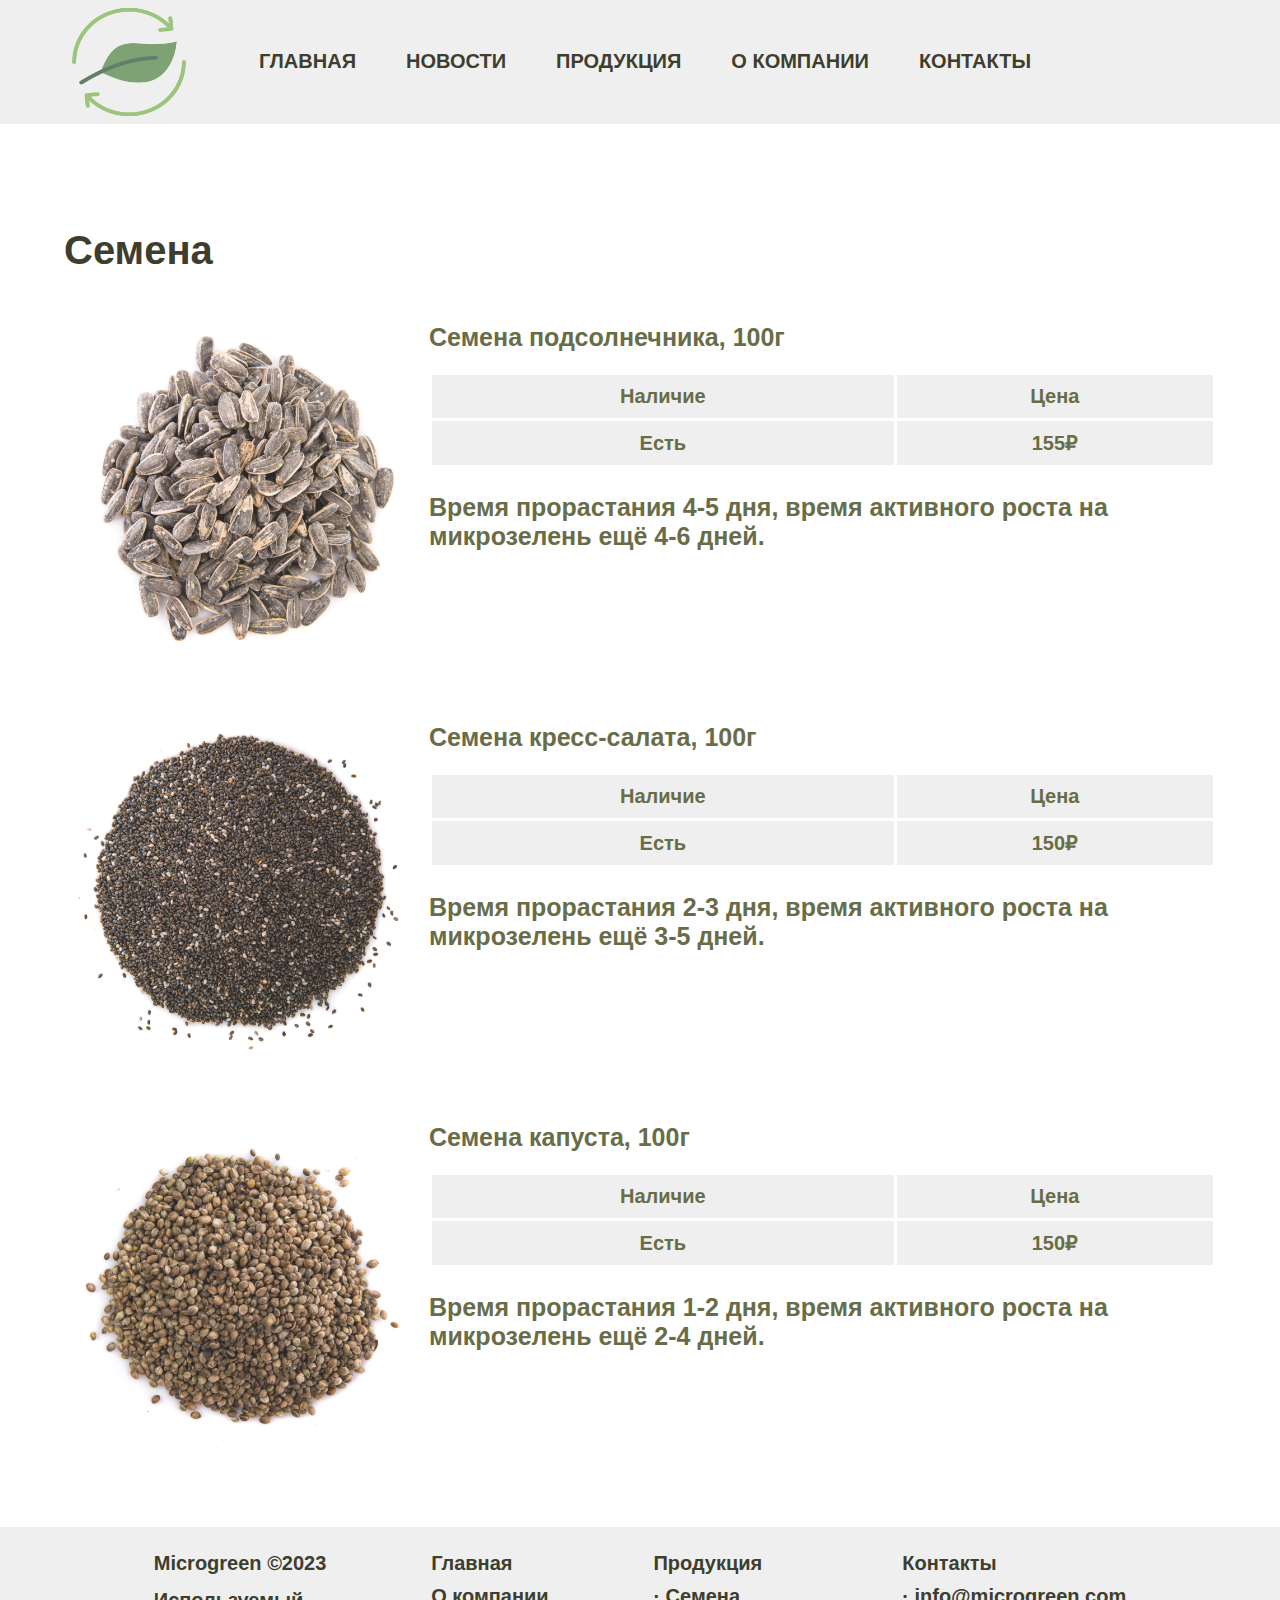
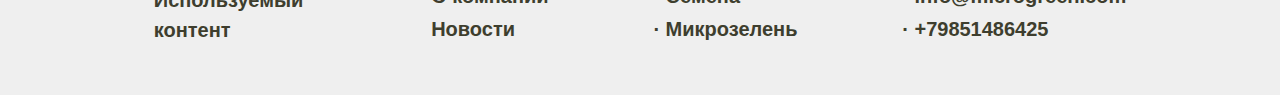
<file: pages/prod/seeds.html>
<!DOCTYPE html>
<html lang="ru">
<head>
	<meta charset="UTF-8">
	<meta name="viewport" content="width=device-width, initial-scale=1.0">
	<title>Microgreen | Продукция</title>
	<link rel="stylesheet" href="/styles/style.css">
</head>
<body>
    <div class="hehe">
        <header>
            <img class="logo__img" src="/images/logo.png" alt="Лого">
			<input class="side-menu" type="checkbox" id="side-menu"/>
				<label class="hamb" for="side-menu"><span class="hamb-line"></span></label>
            <nav class="menu">
                <ul class="menu__list">
                    <li class="menu__list-item">
                        <a href="/index.html" class="menu__list-link" title="Главная">ГЛАВНАЯ</a>
                    </li>
					<li class="menu__list-item">
						<a href="/pages/news.html" class="menu__list-link" title="Новости">НОВОСТИ</a>
					</li>
                    <li class="menu__list-item">
                        <a href="/pages/products.html" class="menu__list-link"  title="Продукция">ПРОДУКЦИЯ</a>
                        <ul class="nav__dropdown">
                            <li><a href="/pages/prod/seeds.html" title="Семена">·Семена</a></li>
								<li><a href="/pages/prod/microgreen.html" title="Микрозелень">·Микрозелень</a></li>
                        </ul>
                    </li>
                    <li class="menu__list-item">
                        <a href="/pages/about.html" class="menu__list-link" title="О компании">О КОМПАНИИ</a>
                    </li>
                    <li class="menu__list-item">
                        <a href="/pages/contacts.html" class="menu__list-link"  title="Контакты">КОНТАКТЫ</a>
                    </li>
                </ul>
            </nav>
        </header>
    </div>
	<main>
		<p class="textbm">Семена</p>
		<div class="products">
			<div class="product">
				<img src="/images/подсолнечник.jpg" class="product__img" alt="Подсолнух">
				<div class="desc">
					<span class="textm">Семена подсолнечника, 100г</span>
					<table>
						<tr><th>Наличие</th><th>Цена</th></tr>
						<tr><td>Есть</td><td>155₽</td></tr>
					</table>
					<p class="textm">Время прорастания 4-5 дня, время активного роста на микрозелень ещё 4-6 дней.</p>
				</div>
			</div>
			<div class="product">
				<img src="/images/кресс-салат.jpg" class="product__img" alt="Кресс-салат">
				<div class="desc">
					<span class="textm">Семена кресс-салата, 100г</span>
					<table>
						<tr><th>Наличие</th><th>Цена</th></tr>
						<tr><td>Есть</td><td>150₽</td></tr>
					</table>
					<p class="textm">Время прорастания 2-3 дня, время активного роста на микрозелень ещё 3-5 дней.</p>
				</div>
			</div>
			<div class="product">
				<img src="/images/капуста.jpg" class="product__img" alt="Капуста">
				<div class="desc">
					<span class="textm">Семена капуста, 100г</span>
					<table>
						<tr><th>Наличие</th><th>Цена</th></tr>
						<tr><td>Есть</td><td>150₽</td></tr>
					</table>
					<p class="textm">Время прорастания 1-2 дня, время активного роста на микрозелень ещё 2-4 дней.</p>
				</div>
			</div>
		</div>
    </main>
	<footer>
		<div class="fot">
			<div class="links">
				<span>Microgreen &copy2023</span>
				<a href="/pages/attributes.html" class="atr" title="Атрибуты">Используемый<br>контент</a>
			</div>
			<div class="links">
				<a href="/index.html" title="Главная">Главная</a>
				<a href="/pages/about.html" title="О компании">О компании</a>
				<a href="/pages/news.html" title="Новости">Новости</a>
			</div>
			<div class="links">
				<a href="/pages/products.html" title="Продукция">Продукция</a>
				<a href="/pages/prod/seeds.html" title="Семена">· Cемена</a>
				<a href="/pages/prod/microgreen.html" title="Микрозелень">· Микрозелень</a>
			</div>
			<div class="links">
				<a href="/pages/contacts.html" title="Контакты">Контакты</a>
				<span>· info@microgreen.com</span> 
				<span>· +79851486425</span>
			</div>
		</div>
	</footer>
	<div class="btn-up btn-up_hide"></div>
	<script src="/js/button"></script>
</body>
</html>
</file>
<file: styles/style.css>
ul{
    list-style: none;
}

a{
    text-decoration: none;
    color: inherit;
}

body{
    font-family: Verdana, sans-serif;
    font-weight: 600;
    display: flex;
    flex-direction: column;
    height: 100vh;
    width: 100vw;
    margin-block-start: 0px;
    margin-block-end: 0px;
    margin-inline-start: 0px;

}

.screen{
    background: url("../images/background.jpg") no-repeat;
    background-size: cover;
    min-height: 100vh;
}

.hehe{
    background-color: #EFEFEF;
}

header{
    display: flex;
    max-width: 90%;
    margin: 0 auto;
}


.side-menu{
    display: none;
}

.nav__dropdown {
    position: absolute;
    top: 100%;
    display: none;
    font-size: 20px;
    color: #3E3E2E;
    text-align: left;
    background-color: #EFEFEF;
    padding: 20px 15px 20px 15px;
    left: 0;
}
  
.nav__dropdown:hover {
    display: block;
}
  
.menu__list-item:hover > .nav__dropdown {
    display: block;
}

.menu__list-item{
    position: relative;
}

.logo__img{
    width: 130px;
    height: 124px;
    opacity: 0.7;
}

.menu__list{
    display: flex;
    gap: 50px;
    margin: 50px 0 0 25px;
    font-size: 20px;
    color: #3E3E2E;
}

.text{
    margin-left: 10%;
    
}

.textb{
    font-size: 50px;
    color: #3E3E2E;
    margin-top: 150px;
}

.gr1{
    background-color: #EFEFEF;
    border-radius: 10px;
}

main{
    max-width: 90%;
    margin: 5% auto;
    flex-wrap: wrap;
    display: flex;
    flex-direction: column;
    flex-grow: 1;
}

.about{
    display: flex; 
    flex-direction: row;
    align-content: center;
}

.about__img{
    width: 430px;
    height: 300px;
    opacity: 0.85;
    border-radius: 10px;
}

.textab{
    
    margin-left: 5%;
}

.textbm{
    font-size: 40px;
    color: #3E3E2E;
}
.textm{
    font-size: 25px;
    color: #686D48;
}

.aboutbut{
    font-size: 25px;
    color: #686D48;
    text-decoration: underline;
}

.aboutbut:hover{
    color: #3E3E2E;
    transition-duration:0.5s;
}

.production{
    display: flex;
    flex-wrap: wrap;
    color: #686D48;
    font-size: 25px;
    gap: 5%;
    align-items: center;
}

.ourp{
    font-size: 40px;
    color: #3E3E2E;
    margin-top: 75px;
}

.pr1__img{
    width: 430px;
    height: 300px;
    opacity: 0.85;
    border-top-left-radius: 10px;
    border-top-right-radius: 10px;
}

.pr2__img{
    width: 430px;
    height: 300px;
    opacity: 0.85;
    border-top-left-radius: 10px;
    border-top-right-radius: 10px;
}


.coin1{
    display: flex;
    flex-direction: row;
    justify-content: space-around;
}
.coin2{
    display: flex;
    flex-direction: row;
    justify-content: space-around;
}

.abobut{
    font-size: 25px;
    color: #686D48;
    text-decoration: underline;
    text-align: center;
}

.abobut:hover{
    color: #3E3E2E;
    transition-duration:0.5s;
}

.newon{
    display: flex;
    gap: 5%;
    align-items: center;
    margin-right: 10%;
}

.new1{
    background-color: #EFEFEF;
    border-radius: 15px;
    padding: 15px
}

footer{
    background-color: #EFEFEF;
    font-size: 20px;
    color: #3E3E2E;
    margin-block-end: 0px;
    display: flex;
    flex-grow: 1;
}

.logom__img{
    width: 90px;
    height: 84px;
    opacity: 0.7;
}

.fot{
    max-width: 90%;
    margin: 0 auto;
    display: flex;
    flex-direction: row;
    flex-wrap: wrap;
    gap: 15px;
    flex-grow: 1;
    justify-content: space-evenly;
}

.links{
    margin-top: 25px;
    margin-bottom: 50px;
    display: flex;
    gap: 10px;
    flex-direction: column;
}

.ab1{
    display: flex;
    flex-direction: row;
}

.ab1__in{
    margin:auto 0;
    margin-left: 5%;
    align-items: flex-start;
}

.ab2{
    margin-top: 100px;
    display: flex;
    flex-direction: row;
}

.ab2__in{
    margin-right: 50px;
}

.ab1__img{
    width: 430px;
    height: 300px;
    opacity: 0.85;
    border-radius: 10px;
}

.ab2__img{
    width: 430px;
    height: 300px;
    opacity: 0.85;
    border-radius: 10px;
}

.cont__img{
    width: 430px;
    height: 300px;
    opacity: 0.85;
    border-radius: 10px;
}



.atr{
    line-height: 1.5;
}

.products{
    display: flex;
    flex-direction: column;
    gap: 50px;
}

.product{
    display: flex;
    flex-direction: row;
    gap: 15px;
}

.product__img{
    width: 430px;
    height: 350px;
    opacity: 0.85;
    border-radius: 10px;
    grid-auto-flow: row;
}

table{
    margin-top: 20px;
    border-spacing: 3px;
    background: #fff;
    color: #686D48;
    text-align: center;
    width: 100%;
    font-size: 20px;
}

td, th{
    background: #EFEFEF;
    padding: 10px 15px;
}

.desc{
    margin-top: 10px;
}

.atrib{
    display: flex;
    flex-direction: column;
}

.ad{
    display: flex;
    flex-direction: row;
    justify-content: space-evenly;
}

.adin{
    display: flex;
    flex-direction: column;
    align-items: center;
    text-align: center;
}

.ad__img{
    height: 200px;
    width: 200px;
    opacity: 0.85
}

.soc__img{
    width: 40px;
    height: 40px;
    opacity: 0.85;
}

.adbl{
    display: flex;
    background-color: #c7b19d;
    justify-content: space-evenly;
}

.adbl__img{
    height: 200px;
    object-fit: cover;
}

aside{
    margin-top: 5%;
}

.textbbm{
    
    font-size: 30px;
    color: #3E3E2E;
}

.new{
    padding: 30px;
    background-color: #EFEFEF;
    border-radius: 10px;
}

.news{
    display: flex;
    flex-direction: column;
    gap: 30px;
}
/* Responsiveness */
@media (max-width: 1163px) {
    
    .newon{
        flex-direction: column;
        gap: 30px;
    }
    .production{
        flex-direction: column;
        gap: 30px;
    }
    .about{
        flex-direction: column;
        align-items: center;
    }
    .textab{
        margin-left: 0;
    }
    .screen{
        background: #f5f5f5;
        min-height: 100vh;
        min-height: 100dvh;
    }

    header{
        justify-content: space-between; 
    }
    
    .product{
        flex-direction: column;
    }
  
    .fot{
        margin-left: 5%;
        justify-content: space-between;
    }
 
    .nav__dropdown:hover {
        display: none;
    }

    .menu{
        position: absolute;
        background-color: #EFEFEF;
        overflow: hidden;
        z-index: 1;
        top: 120px;
        left: 0;
        right: 0;
        height: 100vh;
    }

    .menu__list{
        display: flex;
        flex-direction: column;
    }
    .menu__list a{
        display: block;
        padding: 5px;
        color: #3E3E2E;
    }
    .menu__list a:hover{
        background-color: #EFEFEF;
    }
    .menu{
        max-height: 0;
        transition: max-height .5s ease-out;
    }
    .hamb{
        cursor: pointer;
        float: right;
        padding: 60px 20px;
    }/* Style label tag */
     
    .hamb-line {
        background: #3E3E2E;
        display: block;
        height: 2px;
        position: relative;
        width: 24px;
     
    } /* Style span tag */
     
    .hamb-line::before,
    .hamb-line::after{
        background: #3E3E2E;
        content: '';
        display: block;
        height: 100%;
        position: absolute;
        transition: all .2s ease-out;
        width: 100%;
    }
    .hamb-line::before{
        top: 5px;
    }
    .hamb-line::after{
        top: -5px;
    }
    .side-menu{
        right: 0;
    }

    .side-menu:checked ~ nav{
        max-height: 100%;
    }
    .side-menu:checked ~ .hamb .hamb-line {
        background: transparent;
    }
    .side-menu:checked ~ .hamb .hamb-line::before {
        transform: rotate(-45deg);
        top:0;
    }
    .side-menu:checked ~ .hamb .hamb-line::after {
        transform: rotate(45deg);
        top:0;
    }

    .nav__dropdown{
        display: inline;
        position: relative;
        padding: 0;
    }
  
    .ab1{
        flex-direction: column;
    }

    .ad{
        flex-direction: column;
        gap: 50px;
    }

    .ab1__in{
        margin-left: 0;
    }
}

@media (max-width: 477px) {
    .about__img{
        width: 300px;
        object-fit: cover;
    }

    .pr1__img{
        width: 300px;
        object-fit: cover;
    }

    .pr2__img{
        width: 300px;
        object-fit: cover;
    }

    .product__img{
        width: 300px;
        object-fit: cover;
    }

    .ab1__img{
        width: 300px;
        object-fit: cover;
    }

    
}


.btn-up {
    position: fixed;
    background-color: #686D48;
    right: 40px;
    bottom: 40px;
    border-radius: 30px;
    cursor: pointer;
    width: 60px;
    height: 60px;
  }
  
.btn-up::before {
    content: "";
    text-align: center;
    position: absolute;
    width: 20px;
    height: 20px;
    left: 20px;
    top: 20px;
    background-image: url("data:image/svg+xml,%3Csvg xmlns='http://www.w3.org/2000/svg' width='20' height='20' viewBox='0 0 20 20'%3E%3Cg fill='none' stroke='%23fff' stroke-width='2' stroke-linecap='round' stroke-linejoin='round'%3E%3Cpath d='M10 17V4M3 10l7-7 7 7'/%3E%3C/g%3E%3C/svg%3E");
}

.btn-up_hide {
    display: none;
}

@media (hover: hover) and (pointer: fine) {
    .btn-up:hover {
    background-color: #686D48;
    }
}
    
@media (max-width: 670px){

    .adbl__img{
        width:300px;
        height: 100px;
    }
    
}
</file>
